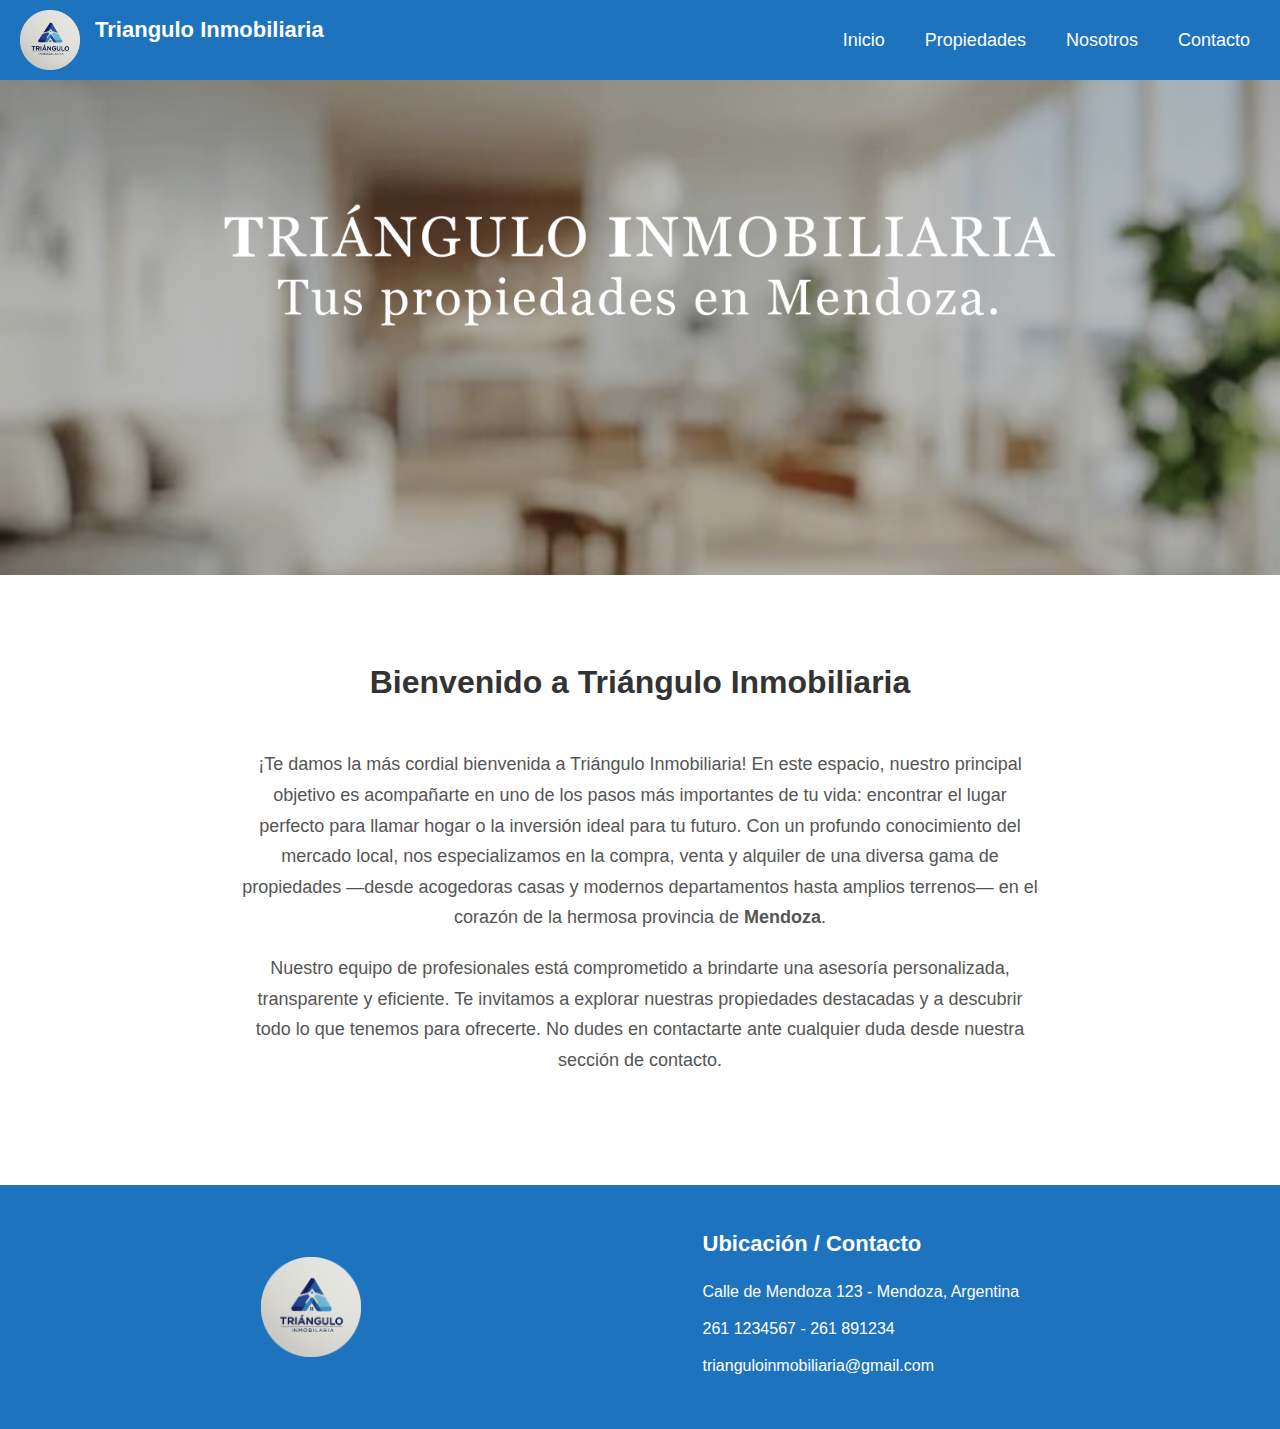
<file: index.html>
<!DOCTYPE html>
<html lang="es">
<head>
    <meta charset="UTF-8">
    <meta name="viewport" content="width=device-width, initial-scale=1.0">
    <title>Triangulo Inmobiliaria</title>
    <link rel="stylesheet" href="estiloIndex.css">
</head>
<body>
    <header>
        <div class="logoTitulo">
            <img src="Imagenes/logo.png" alt="Logo de Triangulo Inmobiliaria">
            <h1>Triangulo Inmobiliaria</h1>
        </div>
        <nav>
            <ul class="nav">
                <li><a href="index.html">Inicio</a></li>
                <li><a href="HTML's/Propiedades.html">Propiedades</a></li>
                <li><a href="HTML's/Nosotros.html">Nosotros</a></li>
                <li><a href="HTML's/Contacto.html">Contacto</a></li>
            </ul>
        </nav>
    </header>
    <!-- HERO -->
    <section class="hero">
        <div class="hero-content">
        </div>
    </section>

    <!-- Sección Bienvenida -->
    <section class="intro">
        <div class="container">
            <h2>Bienvenido a Triángulo Inmobiliaria</h2>
            <p>¡Te damos la más cordial bienvenida a Triángulo Inmobiliaria! En este espacio, nuestro principal objetivo es acompañarte en uno de los pasos más importantes de tu vida: encontrar el lugar perfecto para llamar hogar o la inversión ideal para tu futuro. Con un profundo conocimiento del mercado local, nos especializamos en la compra, venta y alquiler de una diversa gama de propiedades —desde acogedoras casas y modernos departamentos hasta amplios terrenos— en el corazón de la hermosa provincia de <strong>Mendoza</strong>.</p>
            <p>Nuestro equipo de profesionales está comprometido a brindarte una asesoría personalizada, transparente y eficiente. Te invitamos a explorar nuestras propiedades destacadas y a descubrir todo lo que tenemos para ofrecerte. No dudes en contactarte ante cualquier duda desde nuestra sección de contacto.</p>
        </div>
    </section>

    <!-- Footer -->
    <footer class="footer">
        <div class="container footer-grid">
            <div class="logo-footer">
                <img src="Imagenes/logo.png" alt="logo footer">
            </div>
            <div class="contacto">
                <h3>Ubicación / Contacto</h3>
                <ul>
                    <li>Calle de Mendoza 123 - Mendoza, Argentina</li>
                    <li>261 1234567 - 261 891234</li>
                    <li>trianguloinmobiliaria@gmail.com</li>
                </ul>
            </div>
        </div>
    </footer>


</html>
</file>
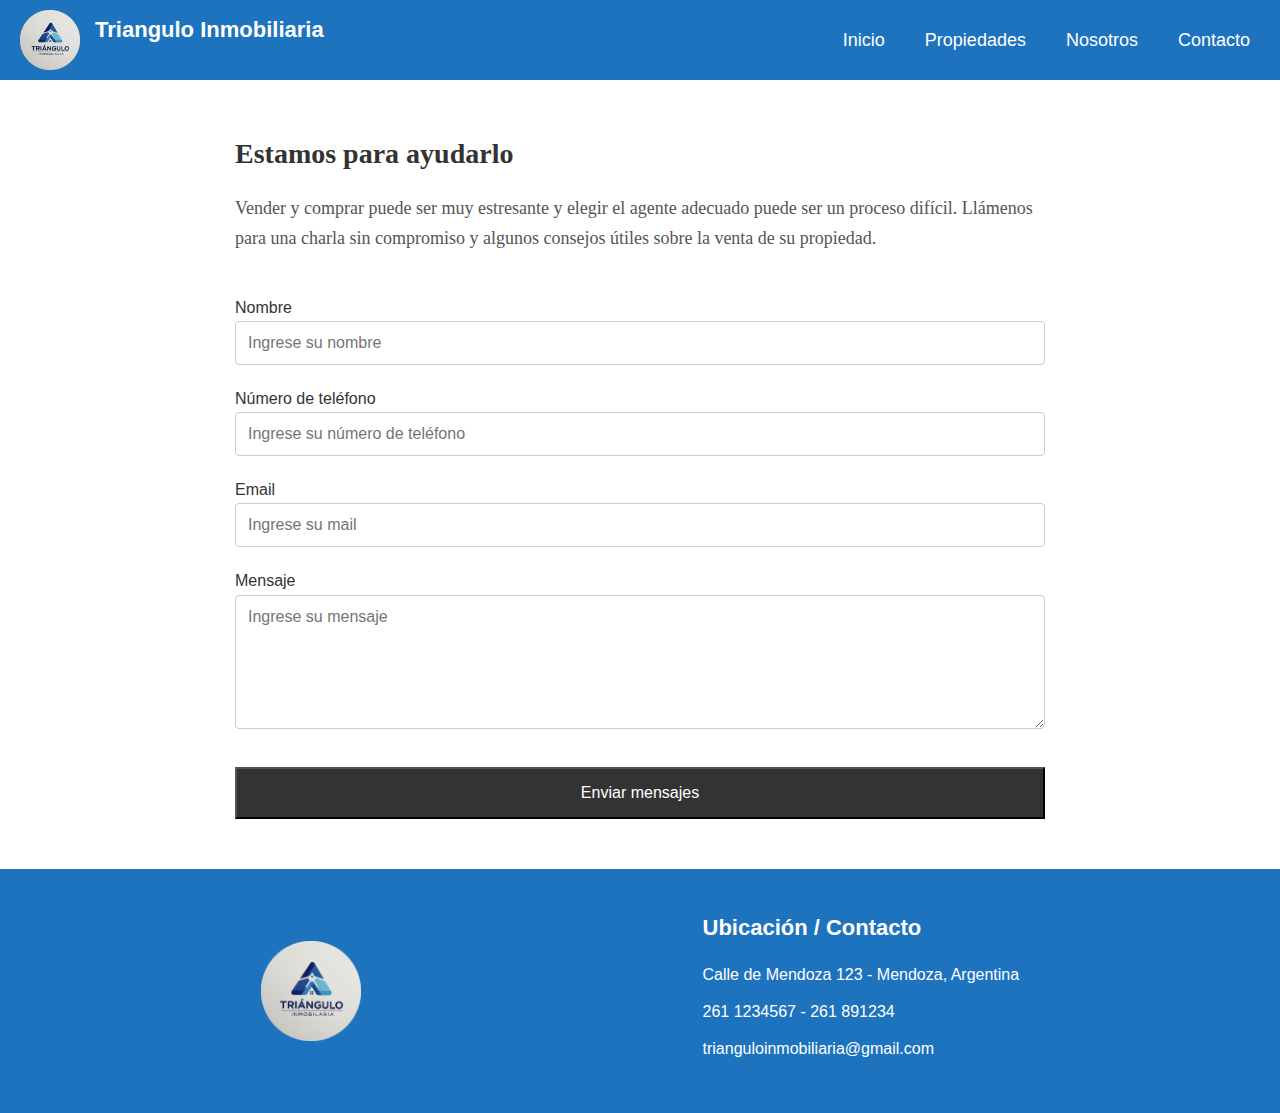
<file: HTML's/Contacto.html>
<!DOCTYPE html>
<html lang="es">
<head>
    <meta charset="UTF-8">
    <meta name="viewport" content="width=device-width, initial-scale=1.0">
    <title>Contacto - Triangulo Inmobiliaria</title>
    <link rel="stylesheet" href="../estiloIndex.css">
    <link rel="stylesheet" href="../CSS/estiloContacto.css">
</head>
<body>
    <header>
        <div class="logoTitulo">
            <img src="../Imagenes/logo.png" alt="Logo de Triangulo Inmobiliaria">
            <h1>Triangulo Inmobiliaria</h1>
        </div>
        <nav>
            <ul class="nav">
                <li><a href="../index.html">Inicio</a></li>
                <li><a href="Propiedades.html">Propiedades</a></li>
                <li><a href="Nosotros.html">Nosotros</a></li>
                <li><a href="Contacto.html">Contacto</a></li>
            </ul>
        </nav>
    </header>

    <main class="container">
        <div class="contacto-contenido">
            <h2>Estamos para ayudarlo</h2>
            <p class="subtitulo-contacto">Vender y comprar puede ser muy estresante y elegir el agente adecuado puede ser un proceso difícil. Llámenos para una charla sin compromiso y algunos consejos útiles sobre la venta de su propiedad.</p>

            <form class="formulario-contacto" action="../PHP/contacto.php" method="POST">
                <div class="form-grupo">
                    <label for="nombre">Nombre</label>
                    <input type="text" id="nombre" name="nombre" placeholder="Ingrese su nombre">
                </div>
                <div class="form-grupo">
                    <label for="telefono">Número de teléfono</label>
                    <input type="tel" id="telefono" name="telefono" placeholder="Ingrese su número de teléfono">
                </div>
                <div class="form-grupo">
                    <label for="email">Email</label>
                    <input type="email" id="email" name="email" placeholder="Ingrese su mail">
                </div>
                <div class="form-grupo">
                    <label for="mensaje">Mensaje</label>
                    <textarea id="mensaje" name="mensaje" rows="6" placeholder="Ingrese su mensaje"></textarea>
                </div>
                <button type="submit" class="btn-enviar">Enviar mensajes</button>
            </form>
        </div>
    </main>

    <!-- Footer -->
    <footer class="footer">
        <div class="container footer-grid">
            <div class="logo-footer">
                <img src="../Imagenes/logo.png" alt="logo footer">
            </div>
            <div class="contacto">
                <h3>Ubicación / Contacto</h3>
                <ul>
                    <li>Calle de Mendoza 123 - Mendoza, Argentina</li>
                    <li>261 1234567 - 261 891234</li>
                    <li>trianguloinmobiliaria@gmail.com</li>
                </ul>
            </div>
        </div>
    </footer>
</body>
</html>
</file>
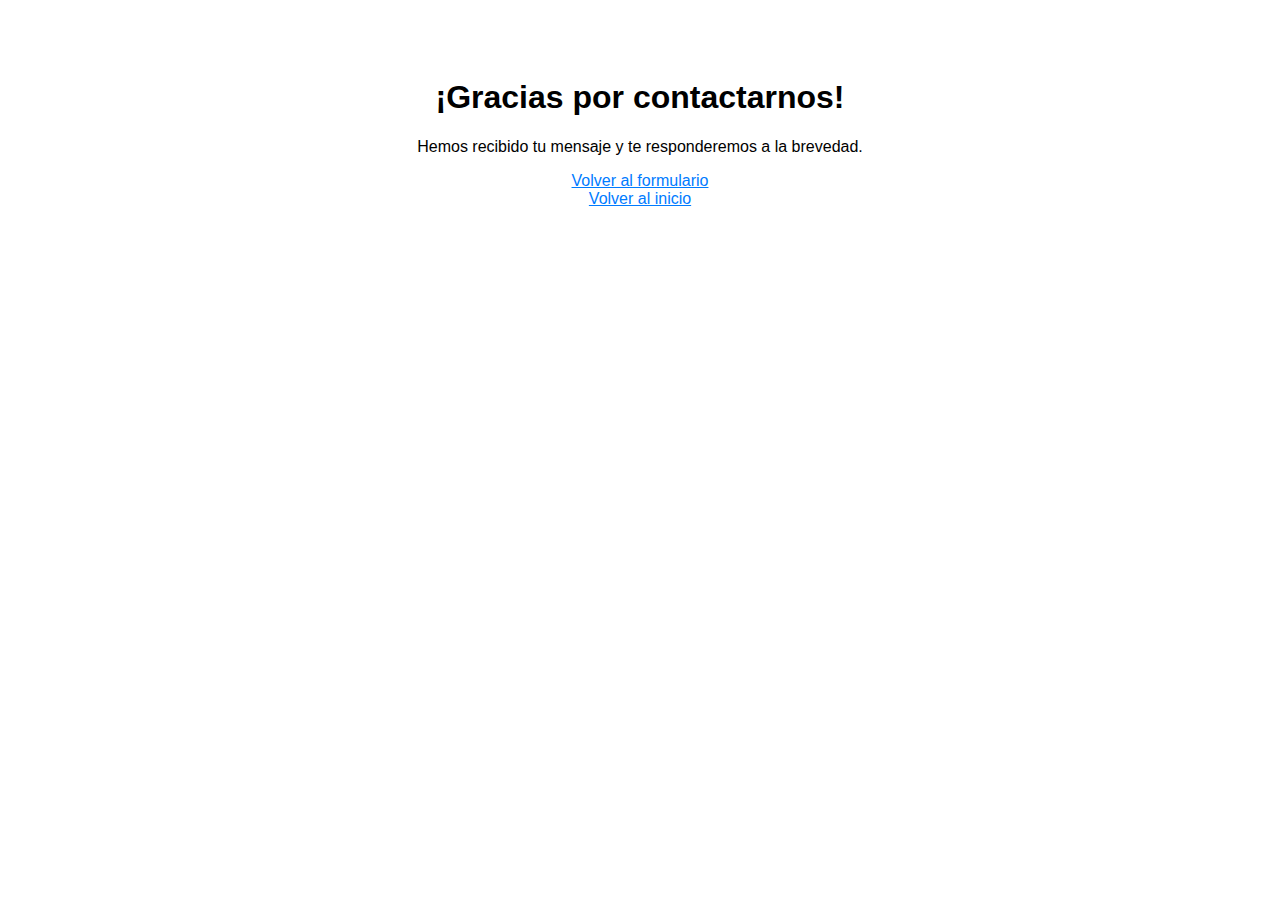
<file: HTML's/gracias.html>
<!DOCTYPE html>
<html lang="es">
<head>
    <meta charset="UTF-8">
    <meta name="viewport" content="width=device-width, initial-scale=1.0">
    <title>Gracias</title>
    <style>
        body { font-family: sans-serif; text-align: center; padding-top: 50px; }
        a { color: #007bff; }
    </style>
</head>
<body>
    <h1>¡Gracias por contactarnos!</h1>
    <p>Hemos recibido tu mensaje y te responderemos a la brevedad.</p>
    <a href="Contacto.html">Volver al formulario</a>
    <br>
    <a href="../index.html">Volver al inicio</a>
</body>
</html>
</file>
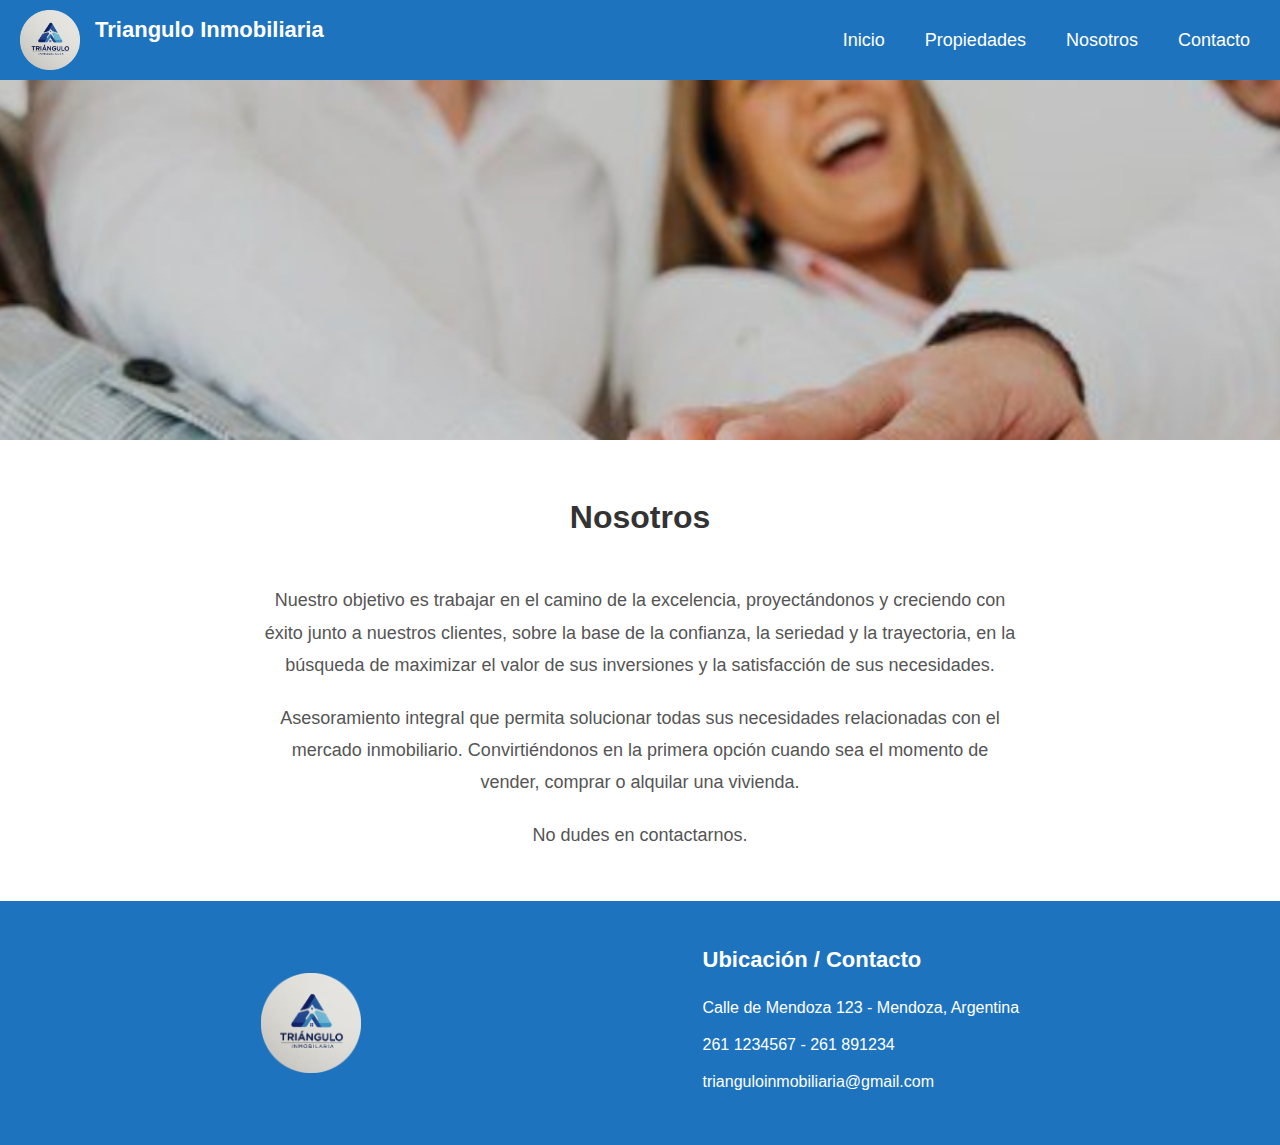
<file: HTML's/Nosotros.html>
<!DOCTYPE html>
<html lang="es">
<head>
    <meta charset="UTF-8">
    <meta name="viewport" content="width=device-width, initial-scale=1.0">
    <title>Nosotros - Triangulo Inmobiliaria</title>
    <link rel="stylesheet" href="../estiloIndex.css">
    <link rel="stylesheet" href="../CSS/estiloNosotros.css">
</head>
<body>
    <header>
        <div class="logoTitulo">
            <img src="../Imagenes/logo.png" alt="Logo de Triangulo Inmobiliaria">
            <h1>Triangulo Inmobiliaria</h1>
        </div>
        <nav>
            <ul class="nav">
                <li><a href="../index.html">Inicio</a></li>
                <li><a href="Propiedades.html">Propiedades</a></li>
                <li><a href="Nosotros.html">Nosotros</a></li>
                <li><a href="Contacto.html">Contacto</a></li>
            </ul>
        </nav>
    </header>

    <!-- Hero Nosotros -->
    <section class="hero-nosotros">
    </section>

    <!-- Contenido Nosotros -->
    <main class="container">
        <div class="nosotros-contenido">
            <h2>Nosotros</h2>
            <p>Nuestro objetivo es trabajar en el camino de la excelencia, proyectándonos y creciendo con éxito junto a nuestros clientes, sobre la base de la confianza, la seriedad y la trayectoria, en la búsqueda de maximizar el valor de sus inversiones y la satisfacción de sus necesidades.</p>
            <p>Asesoramiento integral que permita solucionar todas sus necesidades relacionadas con el mercado inmobiliario. Convirtiéndonos en la primera opción cuando sea el momento de vender, comprar o alquilar una vivienda.</p>
            <p>No dudes en contactarnos.</p>
        </div>
    </main>

    <!-- Footer -->
    <footer class="footer">
        <div class="container footer-grid">
            <div class="logo-footer">
                <img src="../Imagenes/logo.png" alt="logo footer">
            </div>
            <div class="contacto">
                <h3>Ubicación / Contacto</h3>
                <ul>
                    <li>Calle de Mendoza 123 - Mendoza, Argentina</li>
                    <li>261 1234567 - 261 891234</li>
                    <li>trianguloinmobiliaria@gmail.com</li>
                </ul>
            </div>
        </div>
    </footer>
</body>
</html>
</file>
<file: CSS/estiloContacto.css>
.contacto-contenido {
    max-width: 850px; /* Limita el ancho máximo del contenedor a 850px */
    margin: 50px auto; /* Margen: 50px arriba/abajo y centrado horizontalmente */
    padding: 0 20px; /* Espacio interno: 0 arriba/abajo y 20px a los lados */
}

.contacto-contenido h2 {
    text-align: left; /* Alinea el texto a la izquierda */
    font-family: 'Times New Roman', Times, serif; /* Tipo de letra para el título */
    font-size: 28px; /* Tamaño de fuente grande para el título */
    margin-bottom: 15px; /* Espacio debajo del título */
}

.subtitulo-contacto {
    font-family: 'Times New Roman', Times, serif; /* Fuente de la letra */
    font-size: 18px; /* Tamaño de fuente*/
    color: #555; /* Color del texto */
    margin-bottom: 40px; /* Espacio por debajo del subtítulo */
    line-height: 1.7; /* Espacio entre líneas de texto */
}

.formulario-contacto {
    width: 100%; /* El ancho de lo que ocupa el formulario (En porcentaje) */
}

.form-grupo { 
    margin-bottom: 20px; /* Espacio con el "campo" del formulario que hay abajo */
} 

/* Textarea es donde está el mensaje */
/* input es donde van los otros campos (nombre, email, telefono) */
.form-grupo input, textarea{
    width: 100%; /* El campo ocupa todo el ancho posible verticalmente */
    padding: 12px; /* Espacio que hay dentro del campo */
    border: 1px solid #ccc; /* Borde al rededor del campo */
    border-radius: 4px; /* Redondeo de esquinas */
    font-size: 16px; /* Tamaño de la fuente que hay dentro del campo */
    font-family: 'Segoe UI', Tahoma, Geneva, Verdana, sans-serif; /* Fuente del texto del campo */
    color: #333; /* Color del texto dentro del campo */
}

.btn-enviar {
    width: 100%; /* Hace que el botón ocupe todo el ancho del contenedor "formulario-contacto"*/
    padding: 15px; /* Espacio interno: alto y ancho dentro del botón (relleno) */
    background-color: #333; /* Color del botón */
    color: #fff; /* Color del texto del boton */
    font-size: 16px; /* Tamaño del texto dentro del botón */
    margin-top: 10px; /* Espacio por encima del botón para separarlo de elementos de arriba */
}
</file>
<file: CSS/estiloNosotros.css>
/* Hero de la página Nosotros */
.hero-nosotros { 
    background-image: url('../Imagenes/hero-nosotros.png'); /* Imagen del hero */
    height: 40vh; /* Altura tomando de referencia la ventana */
    background-size: cover; /* Cubre todo el contenedor */
    background-position: center; /* Centra la imagen dentro del contenedor */
}

.nosotros-contenido {
    max-width: 800px; /* Ancho máximo */
    margin: 50px auto; /* Da margen arriba y abajo. Centra el contenido. */
    padding: 0 20px; /* Desde el interior da margen a los lados */
    text-align: center; /* Centra el texto */
}

.nosotros-contenido p {
    font-size: 18px; /* Tamaño de la fuente para los párrafos */
    line-height: 1.8; /* Espacio entre líneas de texto */
    color: #555; /* Color del texto */
    margin-bottom: 20px; /* Margen inferior  */
}
</file>
<file: estiloIndex.css>
/* Reset básico para todos los elementos */
* { 
    margin: 0; /* Quita margen por defecto del navegador */
    padding: 0; /* Quita padding por defecto del navegador */
    box-sizing: border-box; /* Incluye padding y border dentro del ancho/alto */
}

/* Estilos base del body */
body {
    font-family: 'Segoe UI', Tahoma, Geneva, Verdana, sans-serif; /* Fuente principal del sitio */
    font-size: 16px; /* Tamaño base de texto */
    line-height: 1.7; /* Altura de línea para mejorar legibilidad */
    color: #333; /* Color principal del texto */
}

/* Contenedor central */
.container {
    max-width: 1100px; /* Ancho máximo del contenedor */
    width: 95%; /* Ancho relativo al 95% del viewport o padre */
    margin: 0 auto; /* Centra horizontalmente el contenedor */
}

/* Enlaces por defecto */
a {
    text-decoration: none; /* Quita subrayado de los enlaces */
    color: inherit; /* Hereda el color del elemento padre */
}

/* Imágenes responsivas */
img {
    max-width: 100%; /* Evita que la imagen supere el ancho del contenedor */
    display: block; /* Elimina el espacio blanco debajo de la imagen */
}

/* Estilos generales para títulos */
h1, h2, h3 {
    font-family: 'Trebuchet MS', 'Lucida Sans Unicode', 'Lucida Grande', 'Lucida Sans', Arial, sans-serif; /* Fuente para títulos */
    margin-bottom: 20px; /* Espacio debajo de los títulos */
}

h1 {
    font-size: 22px; /* Tamaño específico para h1 */
}

h2 {
    font-size: 32px; /* Tamaño específico para h2 */
    text-align: center; /* Centra el texto del h2 */
    margin-top: 40px; /* Espacio arriba del h2 */
    margin-bottom: 40px; /* Espacio abajo del h2 */
}

h3 {
    font-size: 24px; /* Tamaño específico para h3 */
}

/* HEADER */
header {
    background: #1E73BE; /* Color de fondo del header */
    padding: 10px 0; /* Espacio arriba y abajo dentro del header */
    color: #fff; /* Color del texto dentro del header */
    display: flex; /* Usa flexbox para organizar sus hijos */
    justify-content: space-between; /* Separa elementos a los extremos */
    align-items: center; /* Alinea verticalmente los elementos al centro */
    padding-left: 20px; /* Padding izquierdo extra */
    padding-right: 20px; /* Padding derecho extra */
}

.logoTitulo {
    display: flex; /* Flex para alinear logo y texto en línea */
    align-items: center; /* Centra verticalmente los elementos internos */
    gap: 15px; /* Espacio entre logo y título */
}

.logoTitulo img {
    height: 60px; /* Altura fija de la imagen del logo */
}

.nav {
    list-style: none; /* Quita viñetas si es una lista */
    display: flex; /* Muestra los items en línea con flexbox */
    gap: 20px; /* Espacio entre los enlaces del nav */
}

.nav a {
    font-size: 18px; /* Tamaño del texto de los enlaces */
    padding: 10px; /* Espacio alrededor del texto del enlace */
}

/* HERO */
.hero {
    background-image: url(Imagenes/hero-index.png); /* Imagen de fondo del hero */
    height: 55vh; /* Altura relativa: 55% de la ventana */
    background-size: cover; /* Escala la imagen para cubrir todo el área */
    background-position: center; /* Centra la imagen de fondo */
    display: flex; /* Usa flexbox para alinear contenido interno */
    justify-content: center; /* Centra horizontalmente el contenido interno */
    align-items: center; /* Centra verticalmente el contenido interno */
}

/* INTRO */
.intro {
    padding: 40px 0; /* Espacio arriba y abajo de la sección */
    text-align: center; /* Centra el texto */
}

.intro p {
    max-width: 800px; /* Ancho máximo para mejor legibilidad */
    margin: 0 auto 20px auto; /* Centra el párrafo y añade espacio abajo */
    font-size: 18px; /* Tamaño de texto para el párrafo */
    color: #555; /* Color gris para el texto */
}

/* FOOTER */
.footer {
    background: #1E73BE; /* Color de fondo del footer */
    color: #fff; /* Color del texto */
    padding: 40px 0; /* Espacio interno arriba y abajo */
    margin-top: 50px; /* Espacio superior */
}

.footer-grid {
    display: flex; /* Usa flexbox para distribuir elementos */
    justify-content: space-around; /* Espacia los elementos equitativamente */
    align-items: center; /* Alinea verticalmente los elementos */
}

.logo-footer img {
    height: 100px; /* Altura del logo en el footer */
}

.contacto h3 {
    font-size: 22px; /* Tamaño del título de contacto */
    margin-bottom: 15px; /* Espacio inferior */
    font-family: 'Segoe UI', Tahoma, Geneva, Verdana, sans-serif; /* Fuente del título */
}

.contacto ul {
    list-style: none; /* Quita los puntos de la lista */
}

.contacto li {
    font-size: 16px; /* Tamaño del texto */
    margin-bottom: 10px; /* Espacio entre elementos de la lista */
}
</file>
